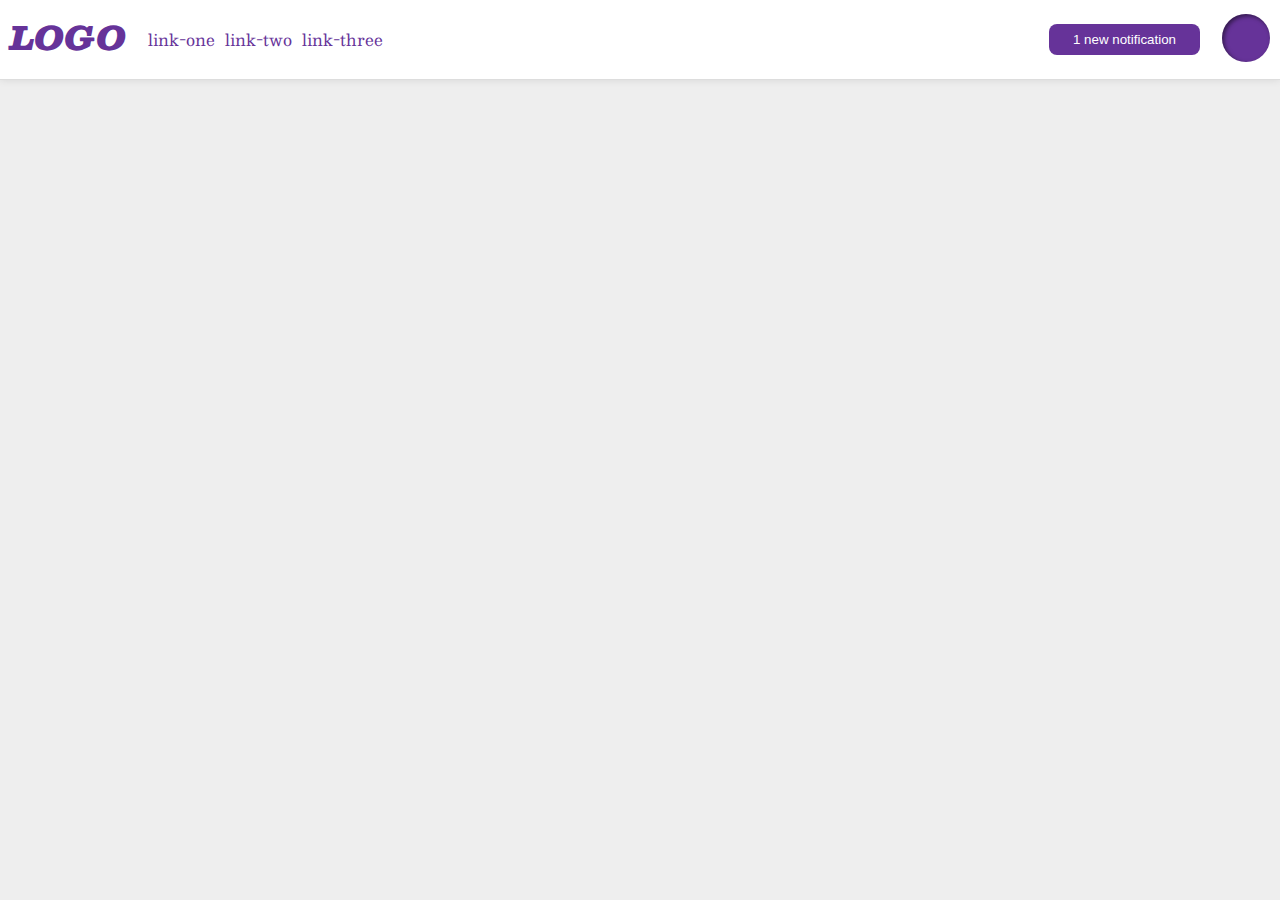
<file: flex/03-flex-header-2/index.html>
<!DOCTYPE html>
<html lang="en">
  <head>
    <meta charset="UTF-8">
    <meta http-equiv="X-UA-Compatible" content="IE=edge">
    <meta name="viewport" content="width=device-width, initial-scale=1.0">
    <title>Flex Header 2</title>
    <link rel="stylesheet" href="style.css">
  </head>
  <body>
    <div class="header">
      <div class="left-side">
      <div class="logo">
        LOGO
      </div>
      <ul class="links">
        <li><a href="https://google.com">link-one</a></li>
        <li><a href="https://google.com">link-two</a></li>
        <li><a href="https://google.com">link-three</a></li>
      </ul>
    </div>
    <div class="right-side"> 
      <button class="notifications">
        1 new notification
      </button>
      <div class="profile-image"></div>
    </div>
    </div>
    
  </body>
</html>
</file>
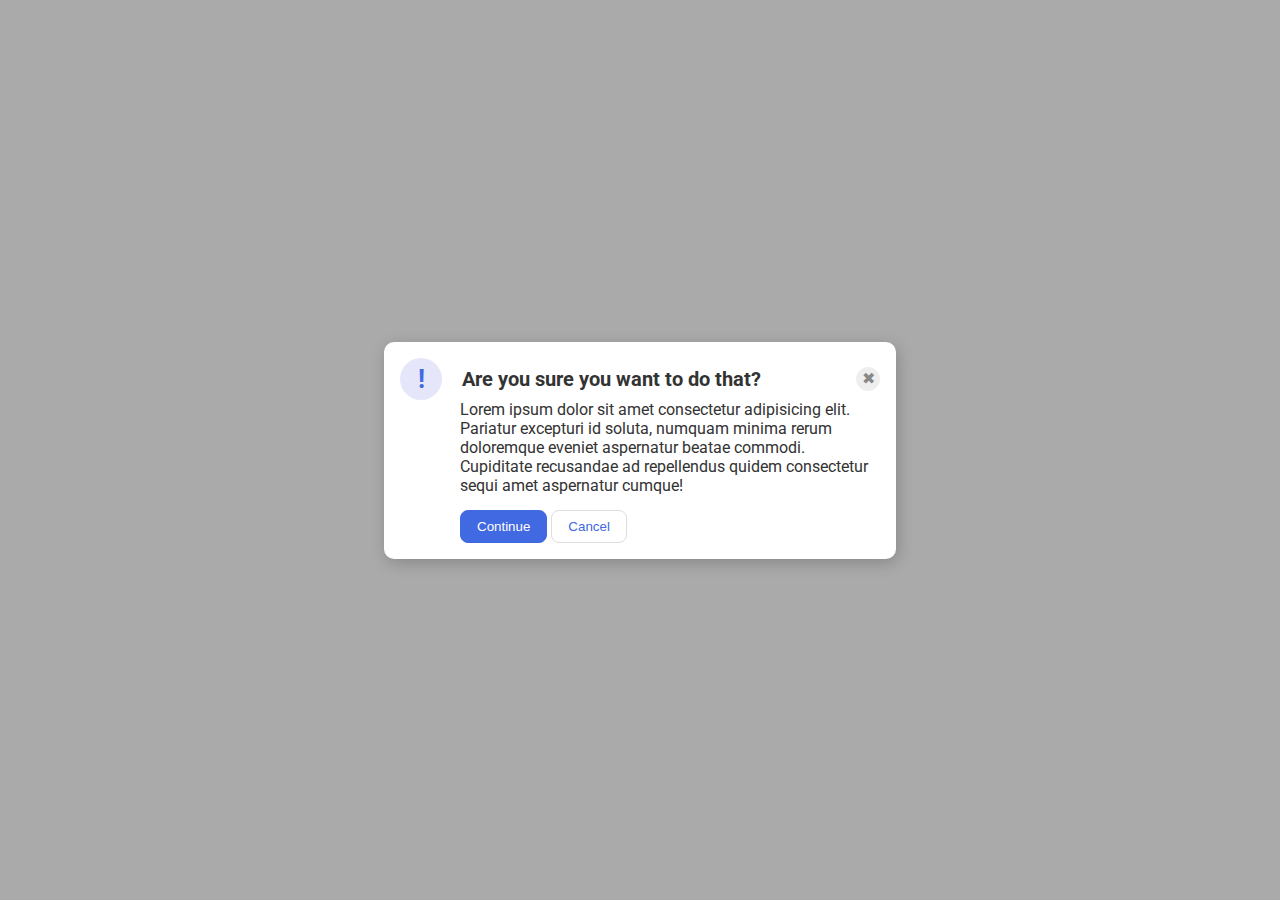
<file: flex/05-flex-modal/index.html>
<!DOCTYPE html>
<html lang="en">
  <head>
    <meta charset="UTF-8">
    <meta http-equiv="X-UA-Compatible" content="IE=edge">
    <meta name="viewport" content="width=device-width, initial-scale=1.0">
    <link rel="stylesheet" href="style.css">
    <title>Modal</title>
  </head>
  <body>
    <div class="modal">
      <div class="top">
      <div class="icon">!</div>
      <div class="header">Are you sure you want to do that?</div>
      <button class="close-button">✖</button>
    </div>
      <div class="text">Lorem ipsum dolor sit amet consectetur adipisicing elit. Pariatur excepturi id soluta, numquam minima rerum doloremque eveniet aspernatur beatae commodi. Cupiditate recusandae ad repellendus quidem consectetur sequi amet aspernatur cumque!</div>
    <div class="bot"> 
      <button class="continue">Continue</button>
      <button class="cancel">Cancel</button>
    </div>
    </div>
  </body>
</html>
</file>
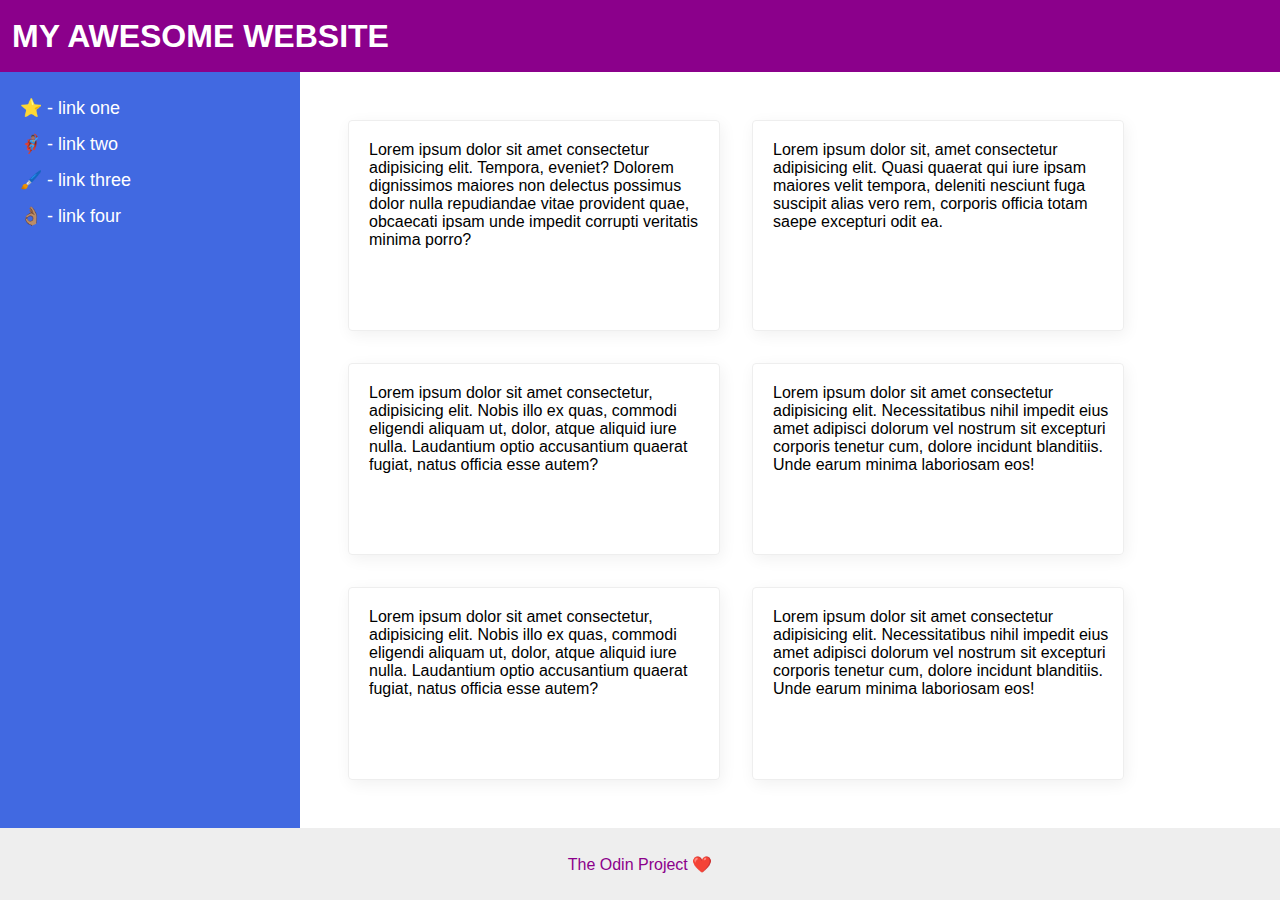
<file: flex/07-flex-layout-2/index.html>
<!DOCTYPE html>
<html lang="en">
  <head>
    <meta charset="UTF-8">
    <meta http-equiv="X-UA-Compatible" content="IE=edge">
    <meta name="viewport" content="width=device-width, initial-scale=1.0">
    <title>The Holy Grail</title>
    <link rel="stylesheet" href="style.css">
  </head>
  <body>
    <div class="header">
      <div class="title">
      MY AWESOME WEBSITE
    </div>
    </div>
    
    <div class="body">
    <div class="sidebar">
      <ul>
        <li><a href="#">⭐ - link one</a></li>
        <li><a href="#">🦸🏽‍♂️ - link two</a></li>
        <li><a href="#">🖌️ - link three</a></li>
        <li><a href="#">👌🏽 - link four</a></li>
      </ul>
    </div>

    <div class="cards">
    <div class="card">Lorem ipsum dolor sit amet consectetur adipisicing elit. Tempora, eveniet? Dolorem dignissimos maiores non delectus possimus dolor nulla repudiandae vitae provident quae, obcaecati ipsam unde impedit corrupti veritatis minima porro?</div>
    <div class="card">Lorem ipsum dolor sit, amet consectetur adipisicing elit. Quasi quaerat qui iure ipsam maiores velit tempora, deleniti nesciunt fuga suscipit alias vero rem, corporis officia totam saepe excepturi odit ea.</div>
    <div class="card">Lorem ipsum dolor sit amet consectetur, adipisicing elit. Nobis illo ex quas, commodi eligendi aliquam ut, dolor, atque aliquid iure nulla. Laudantium optio accusantium quaerat fugiat, natus officia esse autem?</div>
    <div class="card">Lorem ipsum dolor sit amet consectetur adipisicing elit. Necessitatibus nihil impedit eius amet adipisci dolorum vel nostrum sit excepturi corporis tenetur cum, dolore incidunt blanditiis. Unde earum minima laboriosam eos!</div>
    <div class="card">Lorem ipsum dolor sit amet consectetur, adipisicing elit. Nobis illo ex quas, commodi eligendi aliquam ut, dolor, atque aliquid iure nulla. Laudantium optio accusantium quaerat fugiat, natus officia esse autem?</div>
    <div class="card">Lorem ipsum dolor sit amet consectetur adipisicing elit. Necessitatibus nihil impedit eius amet adipisci dolorum vel nostrum sit excepturi corporis tenetur cum, dolore incidunt blanditiis. Unde earum minima laboriosam eos!</div>
  </div>
  </div>

    <div class="footer">
      <div class="bottom-text">
      The Odin Project ❤️
    </div>
    </div>
  </body>
</html>
</file>
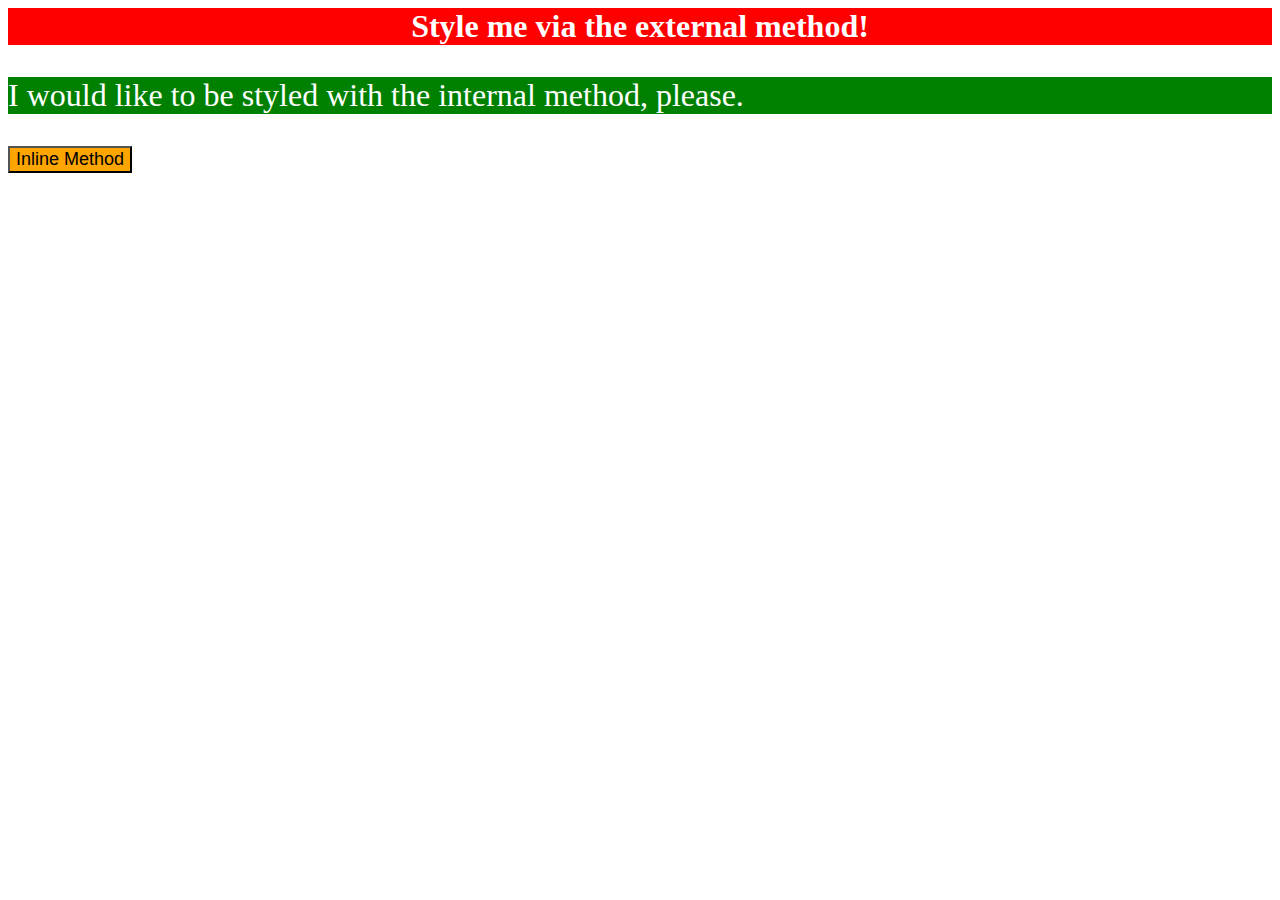
<file: foundations/01-css-methods/index.html>
<!DOCTYPE html>
<html lang="en">
  <head>
    <meta charset="UTF-8">
    <meta http-equiv="X-UA-Compatible" content="IE=edge">
    <meta name="viewport" content="width=device-width, initial-scale=1.0">
    <title>Methods for Adding CSS</title>
    <link rel="stylesheet" href="./style.css">
    <style>
      p {background-color: green; color: white; font-size: 32px;}
    </style>
  </head>
  <body>
    <div>Style me via the external method!</div>
    <p>I would like to be styled with the internal method, please.</p>
    <button style="background-color: orange; font-size: 18px;">Inline Method</button>
  </body>
</html>
</file>
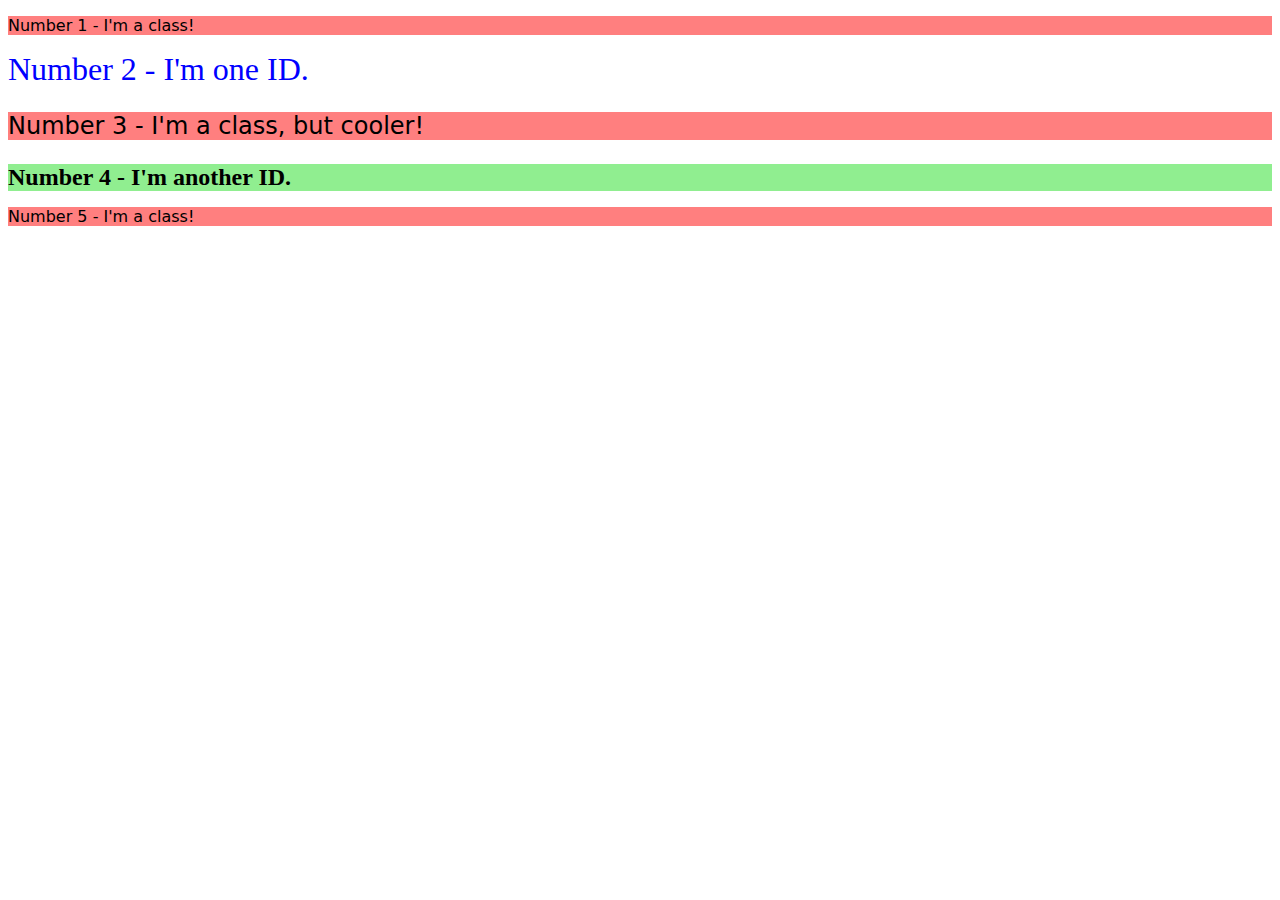
<file: foundations/02-class-id-selectors/index.html>
<!DOCTYPE html>
<html lang="en">
  <head>
    <meta charset="UTF-8">
    <meta http-equiv="X-UA-Compatible" content="IE=edge">
    <meta name="viewport" content="width=device-width, initial-scale=1.0">
    <title>Class and ID Selectors</title>
    <link rel="stylesheet" href="style.css">
  </head>
  <body>
    <p class="class1">Number 1 - I'm a class!</p>
    <div id="id1">Number 2 - I'm one ID.</div>
    <p class="class1 class2">Number 3 - I'm a class, but cooler!</p>
    <div id="id2">Number 4 - I'm another ID.</div>
    <p class="class1">Number 5 - I'm a class!</p>
  </body>
</html>
</file>
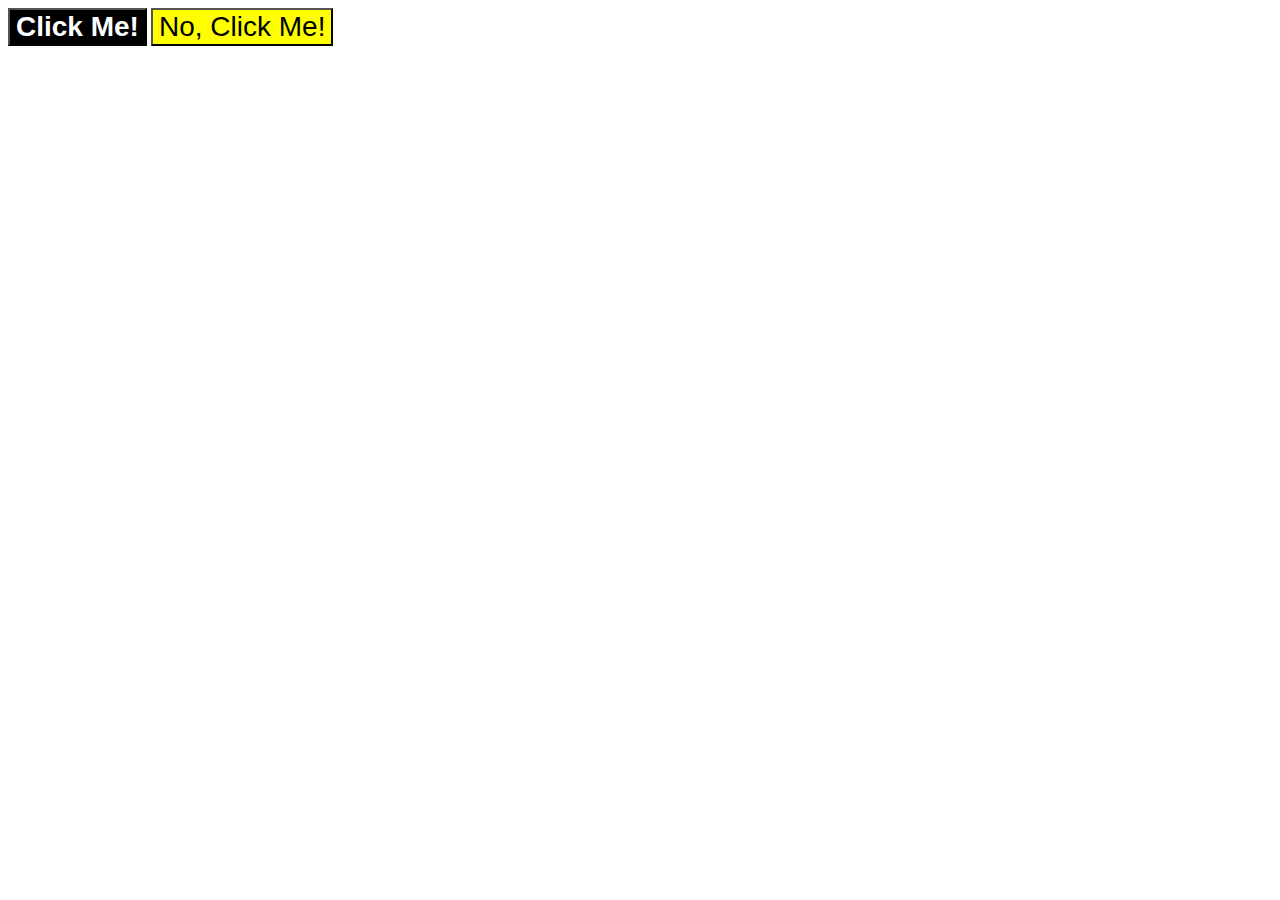
<file: foundations/03-grouping-selectors/index.html>
<!DOCTYPE html>
<html lang="en">
  <head>
    <meta charset="UTF-8">
    <meta http-equiv="X-UA-Compatible" content="IE=edge">
    <meta name="viewport" content="width=device-width, initial-scale=1.0">
    <title>Grouping Selectors</title>
    <link rel="stylesheet" href="style.css">
  </head>
  <body>
    <button class="class1">Click Me!</button>
    <button class="class2">No, Click Me!</button>
  </body>
</html>
</file>
<file: flex/03-flex-header-2/style.css>
/* this is some magical font-importing.  
you'll learn about it later. */
@import url('https://fonts.googleapis.com/css2?family=Besley:ital,wght@0,400;1,900&display=swap');

body {
  margin: 0;
  background: #eee;
  font-family: Besley, serif;
}

.header {
  background: white;
  border-bottom: 1px solid #ddd;
  box-shadow: 0 0 8px rgba(0,0,0,.1);
  display: flex;
  justify-content: space-between;
  align-items: center;
  padding: 10px;
}

.profile-image {
  background: rebeccapurple;
  box-shadow: inset 2px 2px 4px rgba(0,0,0,.5);
  border-radius: 50%;
  width: 48px;
  height: 48px;
}

.logo {
  color: rebeccapurple;
  font-size: 32px;
  font-weight: 900;
  font-style: italic;
}

button {
  border: none;
  border-radius: 8px;
  background: rebeccapurple;
  color: white;
  padding: 8px 24px;
}

a {
  /* this removes the line under our links */
  text-decoration: none;
  color: rebeccapurple;
}

ul {
  list-style-type: none;
  display: flex;
  padding: 0 10px;
  gap: 10px;
}

.left-side, .right-side {display: flex; gap: 12px;}
.notifications {margin: 10px;}
</file>
<file: flex/05-flex-modal/style.css>
@import url('https://fonts.googleapis.com/css2?family=Roboto:wght@400;700&display=swap');

html, body {
  height: 100%;
}

body {
  font-family: Roboto, sans-serif;
  margin: 0;
  background: #aaa;
  color: #333;
  /* I'll give you this one for free lol */
  display: flex;
  align-items: center;
  justify-content: center;
}

.modal {
  background: white;
  width: 480px;
  border-radius: 10px;
  box-shadow: 2px 4px 16px rgba(0,0,0,.2);
  padding: 16px;
}

.icon {
  color: royalblue;
  font-size: 26px;
  font-weight: 700;
  background: lavender;
  width: 42px;
  height: 42px;
  border-radius: 50%;
  display: flex;
  align-items: center;
  justify-content: center;
}

.close-button {
  background: #eee;
  border-radius: 50%;
  color: #888;
  font-weight: 400;
  font-size: 16px;
  height: 24px;
  width: 24px;
  display: flex;
  align-items: center;
  justify-content: center;
  border: 1px solid #eee;
  padding: 0;
}

button {
  cursor: pointer;
  padding: 8px 16px;
  border-radius: 8px;
}

button.continue {
  background: royalblue;
  border: 1px solid royalblue;
  color: white;
}

button.cancel {
  background: white;
  border: 1px solid #ddd;
  color: royalblue;
}

.top {display: flex; gap: 20px; align-items: center;}
.header {margin-right: auto; font-size: 20px; font-weight: bold;}
.text {margin-left: 60px; margin-bottom: 15px;}
.bot {margin-left: 60px}
</file>
<file: flex/07-flex-layout-2/style.css>
body {
  font-family: -apple-system, BlinkMacSystemFont, 'Segoe UI', Roboto, Oxygen, Ubuntu, Cantarell, 'Open Sans', 'Helvetica Neue', sans-serif;
  margin: 0;
  min-height: 100vh;
  display: flex;
  flex-direction: column;
}

.header {
  height: 72px;
  background: darkmagenta;
  color: white;
  display: flex;
  align-items: center;
}

.footer {
  height: 72px;
  background: #eee;
  color: darkmagenta;
  display: flex;
  justify-content: center;
  align-items: center;
}

.sidebar {
  background: royalblue;
  box-sizing: border-box;
  flex: 1 0 300px;
  margin-right: 48px;
}

.card {
  border: 1px solid #eee;
  box-shadow: 2px 4px 16px rgba(0,0,0,.06);
  border-radius: 4px;
  width: 350px;
  padding-top: 20px;
  padding-left: 20px;
}

.title {padding-left: 12px;
  font-size: 32px;
  font-weight: 700;
}

.body {
  display: flex;
  flex: 1;
}

.cards {
  display: flex;
  flex-wrap: wrap;
  justify-content: flex-start;
  gap: 32px;
  margin: 48px 0;
}

ul {
  list-style: none;
  padding-left: 20px;
  font-size: 18px;
  line-height: 2;
  
}

a {
  text-decoration: none;
  color: #fff;
}
</file>
<file: foundations/01-css-methods/style.css>
div {color:white; background-color: red; font-size: 32px; text-align: center; font-weight: 700;}
</file>
<file: foundations/02-class-id-selectors/style.css>
.class1 {background-color: rgb(255, 127, 127); font-family: Verdana, "DejaVu Sans", sans-serif;}
.class2 {font-size: 24px;}
#id1 {color: rgb(0, 0, 255); font-size: 32px;}
#id2 {background-color: rgb(144, 238, 144); font-size: 24px; font-weight: bold;}
</file>
<file: foundations/03-grouping-selectors/style.css>
.class1 {background-color: black; color: white; font-weight: bold;}
.class2 {background-color: yellow;}
.class1, .class2 {font-size: 28px; font-family: Helvetica, "Times New Roman", sans-serif}
</file>
